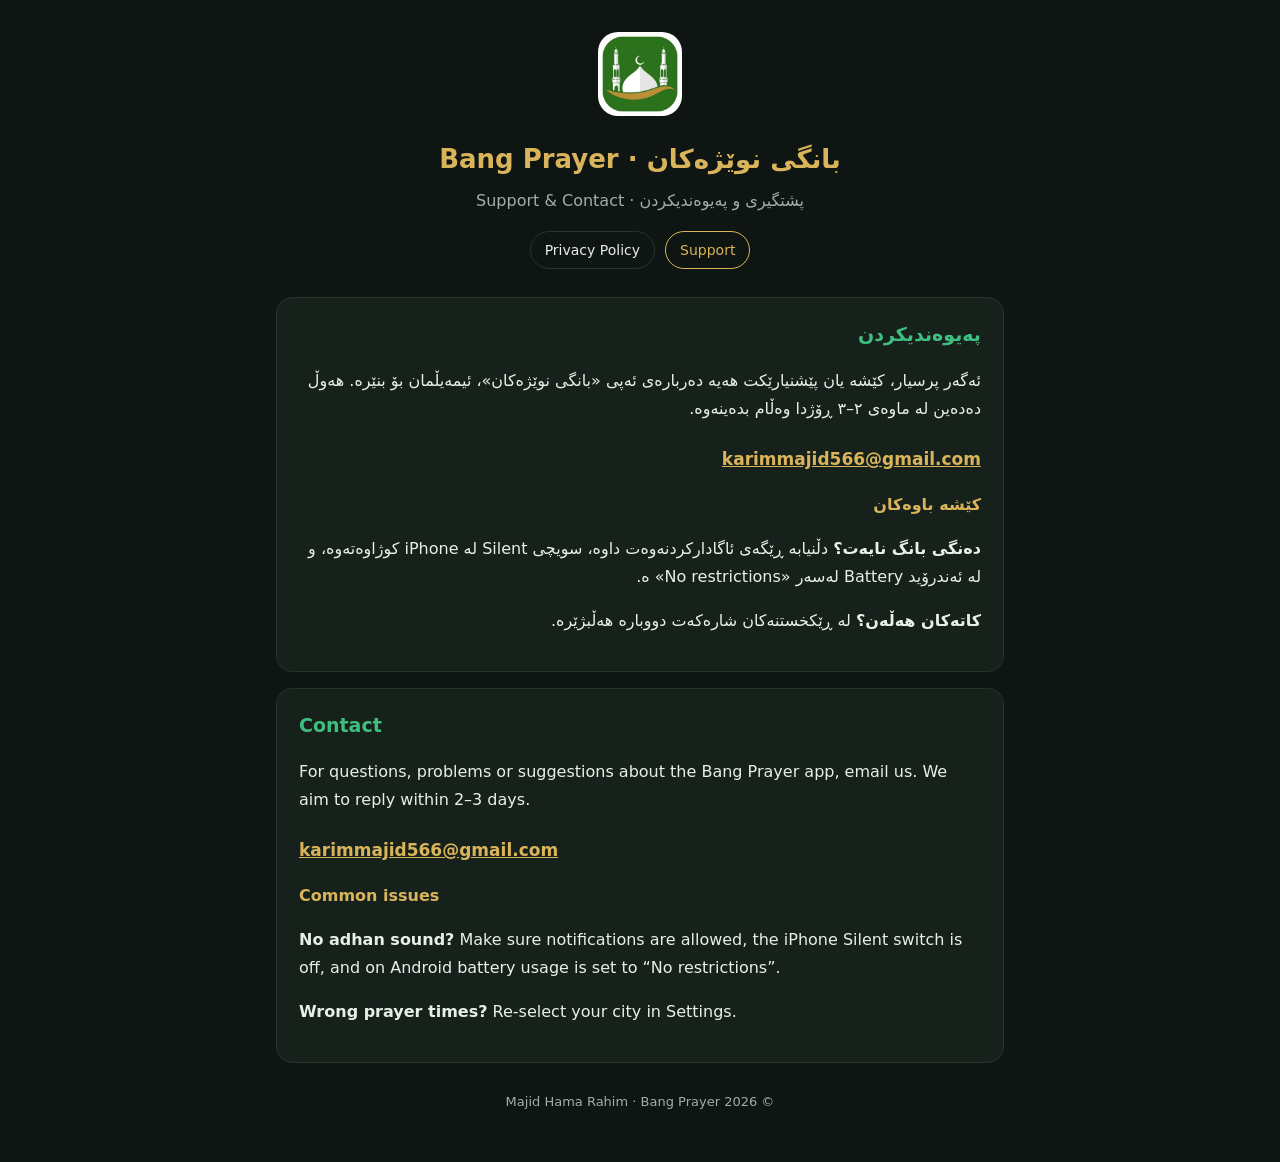
<file: index.html>
<!doctype html>
<html lang="ckb" dir="rtl">
<head>
<meta charset="utf-8">
<meta name="viewport" content="width=device-width,initial-scale=1">
<title>Bang Prayer — Support</title>
<link rel="stylesheet" href="style.css">
</head>
<body><div class="wrap">
<header>
  <img src="icon.png" alt="Bang Prayer">
  <h1>بانگی نوێژەکان · Bang Prayer</h1>
  <p class="sub">پشتگیری و پەیوەندیکردن · Support &amp; Contact</p>
  <nav><a class="on" href="./">Support</a><a href="privacy.html">Privacy Policy</a></nav>
</header>

<section>
  <h2>پەیوەندیکردن</h2>
  <p>ئەگەر پرسیار، کێشە یان پێشنیارێکت هەیە دەربارەی ئەپی «بانگی نوێژەکان»، ئیمەیڵمان بۆ بنێرە. هەوڵ دەدەین لە ماوەی ٢–٣ ڕۆژدا وەڵام بدەینەوە.</p>
  <a class="mail" href="mailto:karimmajid566@gmail.com">karimmajid566@gmail.com</a>
  <h3>کێشە باوەکان</h3>
  <p><b>دەنگی بانگ نایەت؟</b> دڵنیابە ڕێگەی ئاگادارکردنەوەت داوە، سویچی Silent لە iPhone کوژاوەتەوە، و لە ئەندرۆید Battery لەسەر «No restrictions» ە.</p>
  <p><b>کاتەکان هەڵەن؟</b> لە ڕێکخستنەکان شارەکەت دووبارە هەڵبژێرە.</p>
</section>

<section dir="ltr">
  <h2>Contact</h2>
  <p>For questions, problems or suggestions about the Bang Prayer app, email us. We aim to reply within 2–3 days.</p>
  <a class="mail" href="mailto:karimmajid566@gmail.com">karimmajid566@gmail.com</a>
  <h3>Common issues</h3>
  <p><b>No adhan sound?</b> Make sure notifications are allowed, the iPhone Silent switch is off, and on Android battery usage is set to “No restrictions”.</p>
  <p><b>Wrong prayer times?</b> Re-select your city in Settings.</p>
</section>

<footer>© 2026 Majid Hama Rahim · Bang Prayer</footer>
</div></body>
</html>
</file>
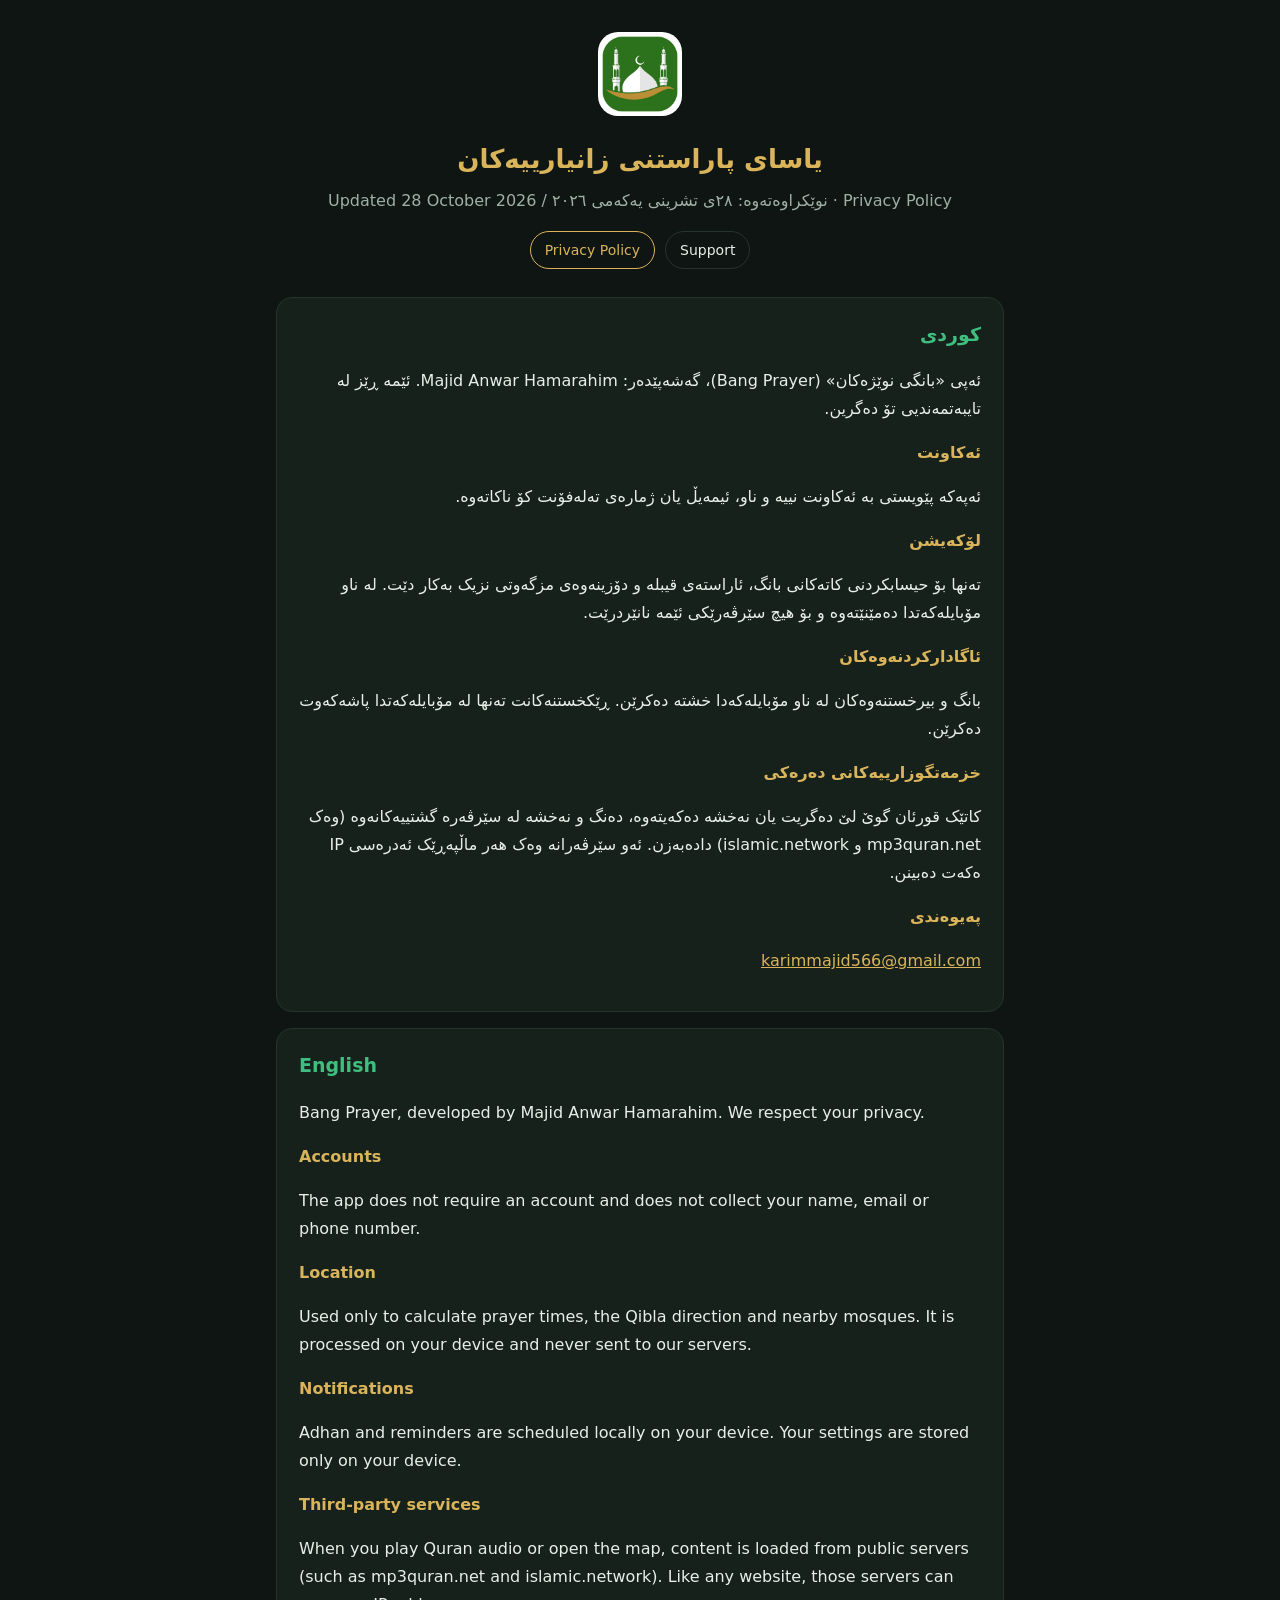
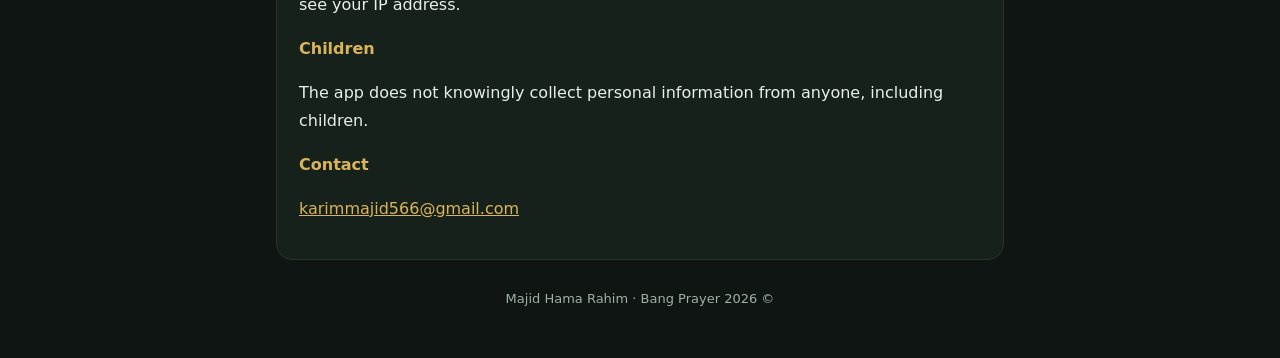
<file: privacy.html>
<!doctype html>
<html lang="ckb" dir="rtl">
<head>
<meta charset="utf-8">
<meta name="viewport" content="width=device-width,initial-scale=1">
<title>Bang Prayer — Privacy Policy</title>
<link rel="stylesheet" href="style.css">
</head>
<body><div class="wrap">
<header>
  <img src="icon.png" alt="Bang Prayer">
  <h1>یاسای پاراستنی زانیارییەکان</h1>
  <p class="sub">Privacy Policy · نوێکراوەتەوە: ٢٨ی تشرینی یەکەمی ٢٠٢٦ / Updated 28 October 2026</p>
  <nav><a href="./">Support</a><a class="on" href="privacy.html">Privacy Policy</a></nav>
</header>

<section>
  <h2>کوردی</h2>
  <p>ئەپی «بانگی نوێژەکان» (Bang Prayer)، گەشەپێدەر: Majid Anwar Hamarahim. ئێمە ڕێز لە تایبەتمەندیی تۆ دەگرین.</p>
  <h3>ئەکاونت</h3>
  <p>ئەپەکە پێویستی بە ئەکاونت نییە و ناو، ئیمەیڵ یان ژمارەی تەلەفۆنت کۆ ناکاتەوە.</p>
  <h3>لۆکەیشن</h3>
  <p>تەنها بۆ حیسابکردنی کاتەکانی بانگ، ئاراستەی قیبلە و دۆزینەوەی مزگەوتی نزیک بەکار دێت. لە ناو مۆبایلەکەتدا دەمێنێتەوە و بۆ هیچ سێرڤەرێکی ئێمە نانێردرێت.</p>
  <h3>ئاگادارکردنەوەکان</h3>
  <p>بانگ و بیرخستنەوەکان لە ناو مۆبایلەکەدا خشتە دەکرێن. ڕێکخستنەکانت تەنها لە مۆبایلەکەتدا پاشەکەوت دەکرێن.</p>
  <h3>خزمەتگوزارییەکانی دەرەکی</h3>
  <p>کاتێک قورئان گوێ لێ دەگریت یان نەخشە دەکەیتەوە، دەنگ و نەخشە لە سێرڤەرە گشتییەکانەوە (وەک mp3quran.net و islamic.network) دادەبەزن. ئەو سێرڤەرانە وەک هەر ماڵپەڕێک ئەدرەسی IP ەکەت دەبینن.</p>
  <h3>پەیوەندی</h3>
  <p><a href="mailto:karimmajid566@gmail.com">karimmajid566@gmail.com</a></p>
</section>

<section dir="ltr">
  <h2>English</h2>
  <p>Bang Prayer, developed by Majid Anwar Hamarahim. We respect your privacy.</p>
  <h3>Accounts</h3>
  <p>The app does not require an account and does not collect your name, email or phone number.</p>
  <h3>Location</h3>
  <p>Used only to calculate prayer times, the Qibla direction and nearby mosques. It is processed on your device and never sent to our servers.</p>
  <h3>Notifications</h3>
  <p>Adhan and reminders are scheduled locally on your device. Your settings are stored only on your device.</p>
  <h3>Third-party services</h3>
  <p>When you play Quran audio or open the map, content is loaded from public servers (such as mp3quran.net and islamic.network). Like any website, those servers can see your IP address.</p>
  <h3>Children</h3>
  <p>The app does not knowingly collect personal information from anyone, including children.</p>
  <h3>Contact</h3>
  <p><a href="mailto:karimmajid566@gmail.com">karimmajid566@gmail.com</a></p>
</section>

<footer>© 2026 Majid Hama Rahim · Bang Prayer</footer>
</div></body>
</html>
</file>
<file: style.css>
:root{--bg:#0f1512;--card:#17211c;--ink:#e8efe9;--muted:#9fb0a6;--gold:#d9b45a;--green:#3fbf7f;--line:#26342c}
*{box-sizing:border-box}
body{margin:0;background:var(--bg);color:var(--ink);font-family:"Noto Naskh Arabic",system-ui,-apple-system,"Segoe UI",sans-serif;line-height:1.75}
.wrap{max-width:760px;margin:0 auto;padding:32px 16px 48px}
header{text-align:center;margin-bottom:28px}
header img{width:84px;height:84px;border-radius:20px}
h1{color:var(--gold);margin:12px 0 4px;font-size:26px}
.sub{color:var(--muted);margin:0}
nav{display:flex;gap:10px;justify-content:center;margin-top:16px;flex-wrap:wrap}
nav a{color:var(--ink);text-decoration:none;border:1px solid var(--line);padding:6px 14px;border-radius:999px;font-size:14px}
nav a.on{border-color:var(--gold);color:var(--gold)}
section{background:var(--card);border:1px solid var(--line);border-radius:16px;padding:20px 22px;margin:16px 0}
section[dir=ltr]{font-family:system-ui,-apple-system,"Segoe UI",sans-serif}
h2{margin:0 0 8px;font-size:19px;color:var(--green)}
h3{margin:16px 0 4px;font-size:16px;color:var(--gold)}
a{color:var(--gold)}
.mail{display:inline-block;margin-top:6px;font-size:17px;font-weight:700;direction:ltr}
footer{text-align:center;color:var(--muted);font-size:13px;margin-top:28px}
</file>
